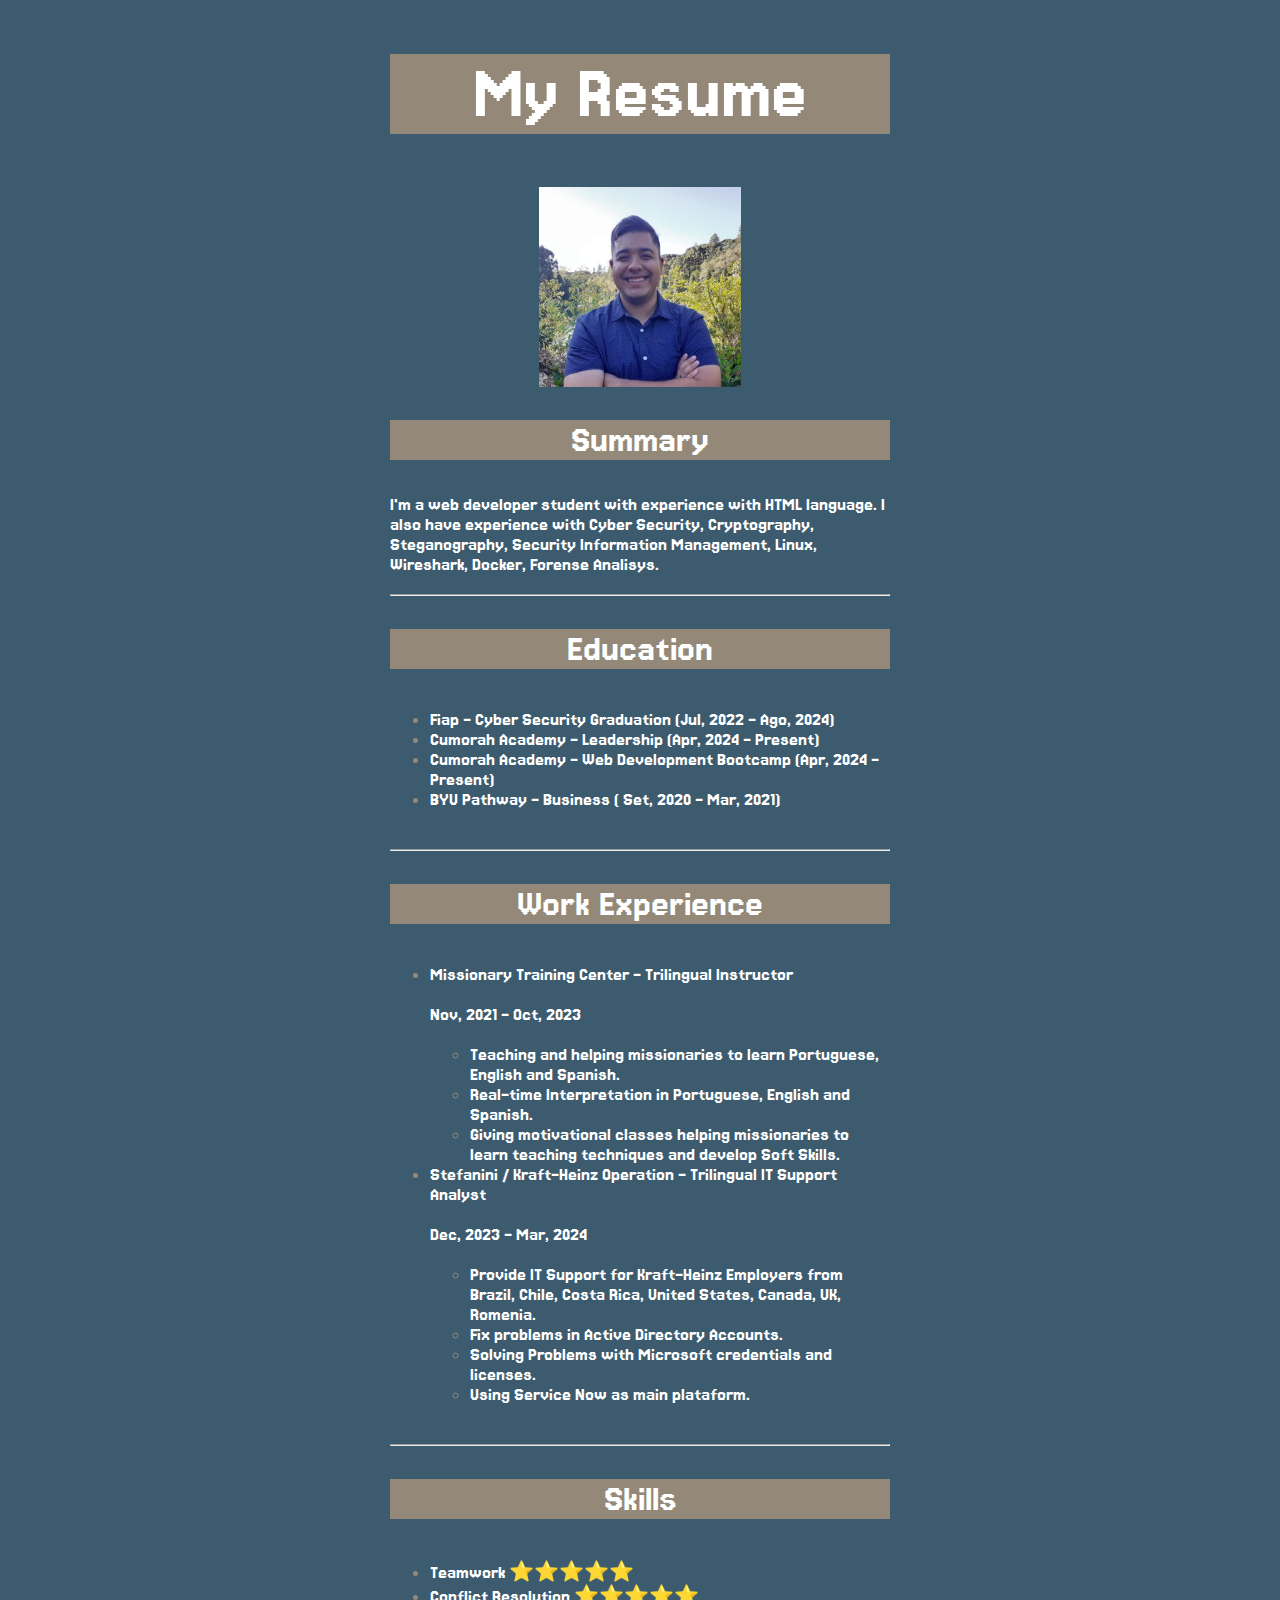
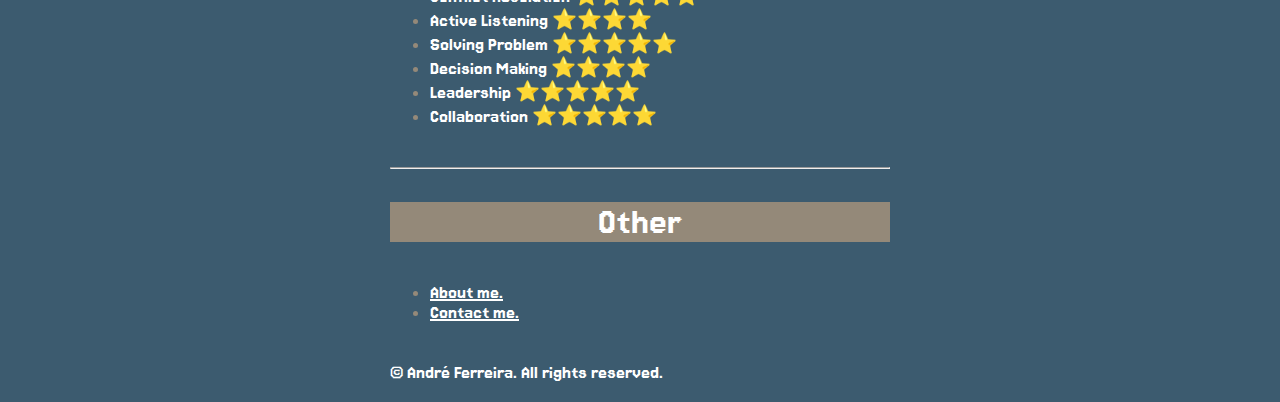
<file: index.html>
<!DOCTYPE html>
<html lang="en-US">

<head>

    <meta charset="UTF-8">
    <title>My Resume</title>
    <link rel="stylesheet" href="style.css">

</head>


<body>



    <h1>My Resume</h1>


<img src="./Images/me.png" height="200" alt="picture of André">


    <h2>Summary</h2>
    <p>I'm a web developer student with experience with HTML language. I also have experience with Cyber Security, Cryptography, Steganography, Security Information Management, Linux, Wireshark, Docker, Forense Analisys.</p>

    <hr />

    <h2>Education</h2>

    <ul>
        <li>Fiap - Cyber Security Graduation (Jul, 2022 - Ago, 2024)</li>
       <li>Cumorah Academy - Leadership (Apr, 2024 - Present)</li>
       <li>Cumorah Academy - Web Development Bootcamp (Apr, 2024 - Present)</li>
        <li>BYU Pathway - Business ( Set, 2020 - Mar, 2021)</li>

    </ul>

    <hr />

    <h2>Work Experience</h2>

    <ul>
        <li>Missionary Training Center - Trilingual Instructor</li>

            <p>Nov, 2021 - Oct, 2023</p>
                 <ul>
                    <li>Teaching and helping missionaries to learn Portuguese, English and Spanish.</li>
                    <li>Real-time Interpretation in Portuguese, English and Spanish.</li>
                    <li>Giving motivational classes helping missionaries to learn teaching techniques and develop Soft Skills.</li>
        
                 </ul>
    
        <li>Stefanini / Kraft-Heinz Operation - Trilingual IT Support Analyst</li>

            <p> Dec, 2023 - Mar, 2024</p>

                <ul>
                    <li>Provide IT Support for Kraft-Heinz Employers from Brazil, Chile, Costa Rica, United States, Canada, UK, Romenia.</li>
                    <li>Fix problems in Active Directory Accounts.</li>
                    <li>Solving Problems with Microsoft credentials and licenses.</li>
                    <li>Using Service Now as main plataform.</li>

                </ul>
        
        



    </ul>

    <hr />

    <h2>Skills</h2>

    <ul>
        <li>Teamwork ⭐⭐⭐⭐⭐</li>
        <li>Conflict Resolution ⭐⭐⭐⭐⭐</li>
        <li>Active Listening ⭐⭐⭐⭐</li>
        <li>Solving Problem ⭐⭐⭐⭐⭐</li>
        <li>Decision Making ⭐⭐⭐⭐</li>
        <li>Leadership ⭐⭐⭐⭐⭐</li>
        <li>Collaboration ⭐⭐⭐⭐⭐</li>

    </ul>

    <hr />

    <h2>Other</h2>

    <ul>
        <li><a href="./Public/about.html">About me.</a></li>
        <li><a href="./Public/Contact.html">Contact me.</a></li>
    </ul>

    <p>© André Ferreira. All rights reserved.</p>




</body>



</html>























</html>
</file>
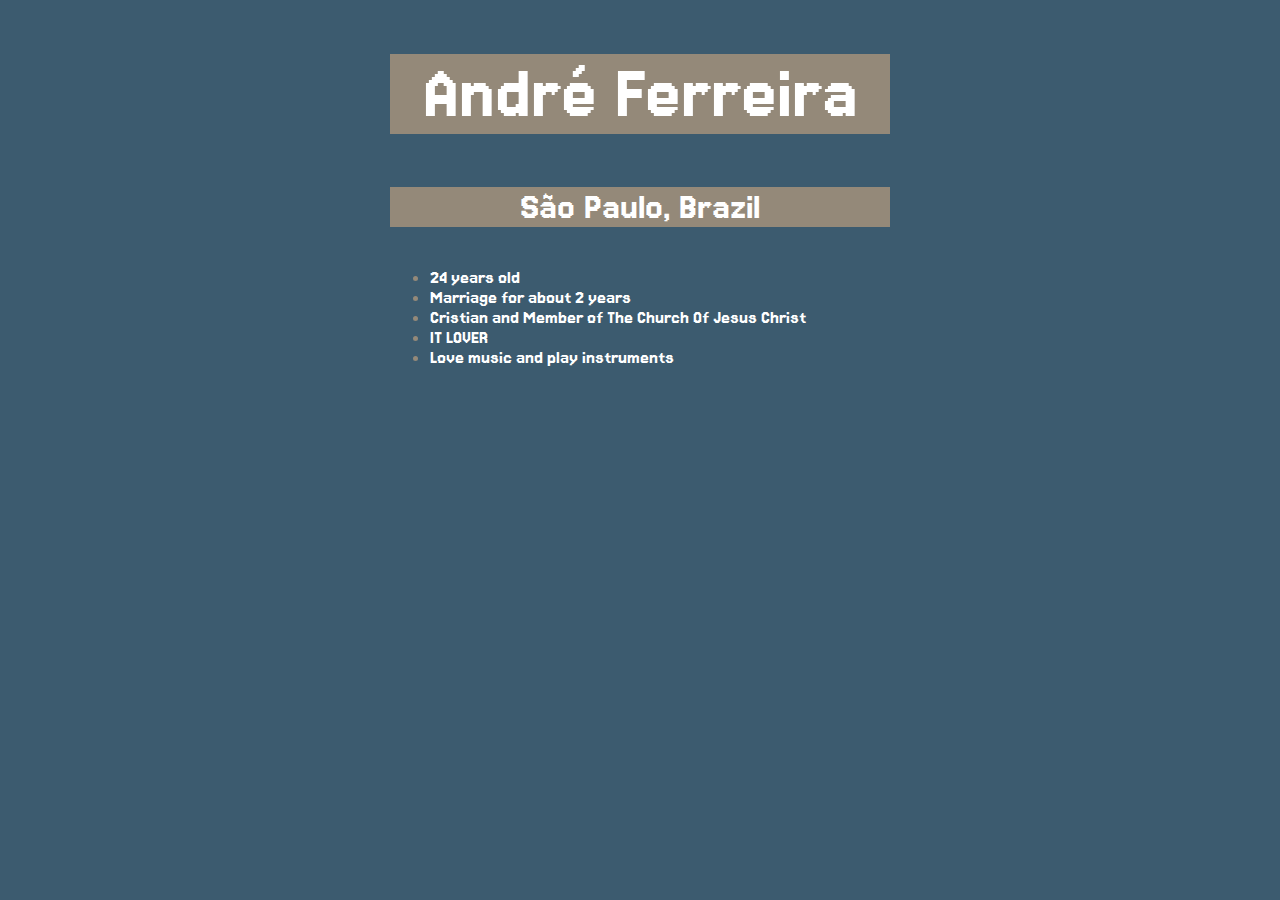
<file: Public/about.html>
<!DOCTYPE html>
<html lang="en">
<head>
    <meta charset="UTF-8">
    <meta name="viewport" content="width=device-width, initial-scale=1.0">
    <title>AboutMe</title>
    <link rel="stylesheet" href="../style.css">
</head>
<body>
    <h1>André Ferreira</h1>

<h2>São Paulo, Brazil</h2>

<ul>
<li>24 years old</li>
<li>Marriage for about 2 years</li>
<li>Cristian and Member of The Church Of Jesus Christ</li>
<li>IT LOVER</li>
<li>Love music and play instruments</li>
</ul>
</body>
</html>
</file>
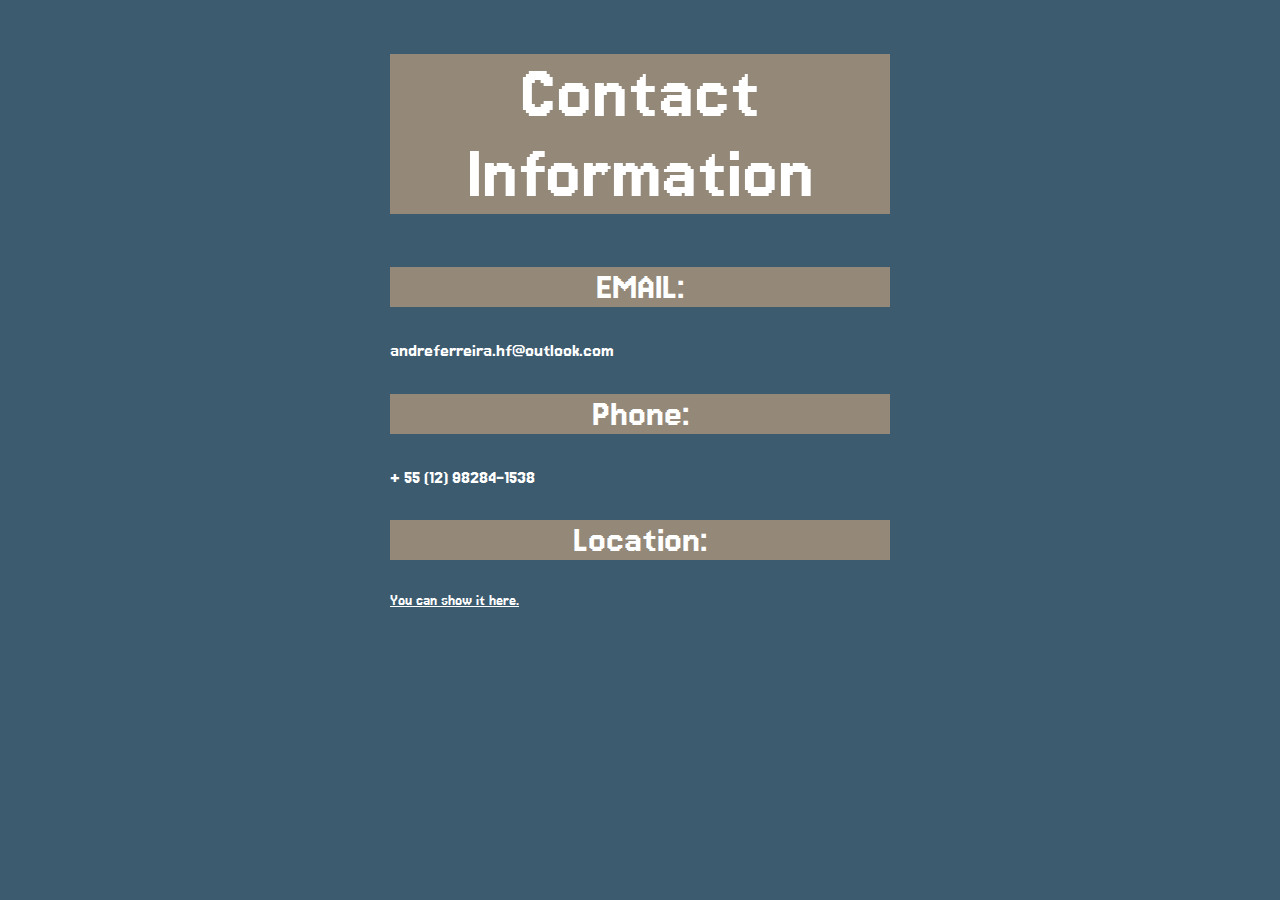
<file: Public/Contact.html>
<!DOCTYPE html>
<html lang="en">
<head>
    <meta charset="UTF-8">
    <meta name="viewport" content="width=device-width, initial-scale=1.0">
    <title>ContactMe</title>
    <link rel="stylesheet" href="../style.css">
</head>
<body>
    <h1>Contact Information</h1>

<h2>EMAIL:</h2>
<h3>andreferreira.hf@outlook.com</h3>
<h2>Phone:</h2>
<h3>+ 55 (12) 98284-1538</h3>

<h2>Location:</h2>

<a href="https://www.google.com/maps/place/Tv.+Miguel+Sofia,+26+-+Casa+Verde+Média,+São+Paulo+-+SP,+02530-027,+Brasil/@-23.4997474,-46.6633983,17z/data=!3m1!4b1!4m6!3m5!1s0x94cef792a9dd0209:0xb4749de90d5f8283!8m2!3d-23.4997474!4d-46.6608234!16s%2Fg%2F11t2d_h0qk?entry=ttu">You can show it here.</a>
</body>
</html>
</file>
<file: style.css>
@import url('https://fonts.googleapis.com/css2?family=Jersey+15&display=swap');
html{
    font-family: "Jersey 15", sans-serif;
}

img {
    display: block;
    margin: 0 auto;
}

body{
    margin: 0 auto;
    max-width: 500px;
}

html {
    background-color: #3C5B6F;
}

h1 {
    color: white;
    font-weight: 400;
    background-color: #948979;
    font-size: 80px;
    text-align: center;
}

h2 {
    color: white;
    font-weight: 400;
    background-color: #948979;
    font-size: 40px;
    text-align: center;
}

h3 {
color: white;
font-weight: 400;
font-size: 20px;

}

ul {
    color: white;
    font-size: 40px;
}

li {
    font-size: 0.5em;
}

ul li::marker {
    color: #948979;
}
p{
    color: white;
    font-size: 20px;
}

ul a {
    color: white;
}

a {
    color: white;
}
</file>
